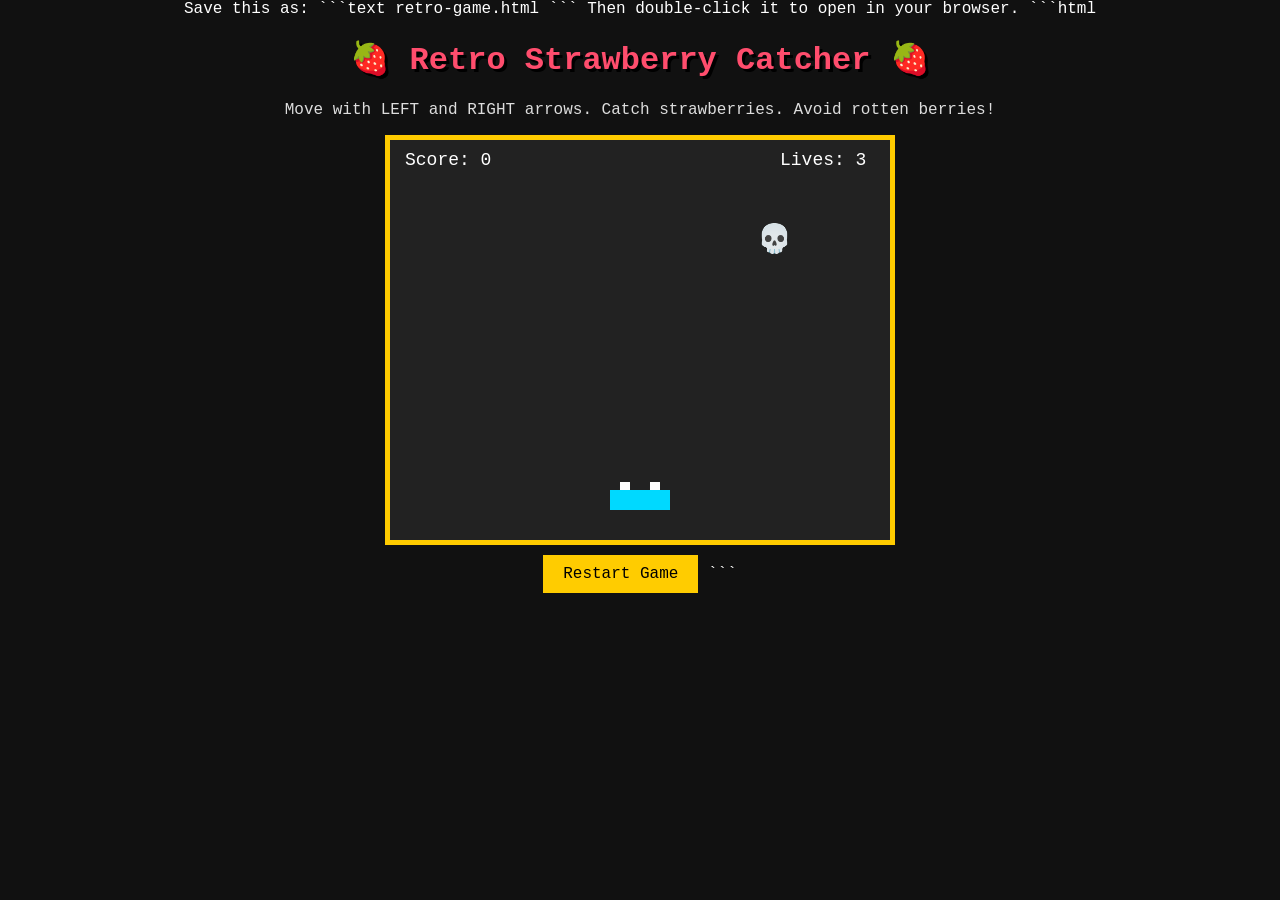
<file: index.html>
Save this as:

```text
retro-game.html
```

Then double-click it to open in your browser.

```html
<!DOCTYPE html>
<html>
<head>
  <title>Retro Strawberry Catcher</title>
  <style>
    body {
      margin: 0;
      background: #111;
      color: white;
      font-family: "Courier New", monospace;
      text-align: center;
    }

    h1 {
      color: #ff4d6d;
      text-shadow: 3px 3px #000;
    }

    canvas {
      background: #222;
      border: 5px solid #ffcc00;
      image-rendering: pixelated;
    }

    p {
      color: #ddd;
    }

    button {
      margin-top: 10px;
      padding: 10px 20px;
      font-family: "Courier New", monospace;
      font-size: 16px;
      background: #ffcc00;
      border: none;
      cursor: pointer;
    }
  </style>
</head>
<body>
  <h1>🍓 Retro Strawberry Catcher 🍓</h1>
  <p>Move with LEFT and RIGHT arrows. Catch strawberries. Avoid rotten berries!</p>

  <canvas id="game" width="500" height="400"></canvas>
  <br>
  <button onclick="restartGame()">Restart Game</button>

  <script>
    const canvas = document.getElementById("game");
    const ctx = canvas.getContext("2d");

    let player;
    let items;
    let score;
    let lives;
    let gameOver;
    let keys;

    function restartGame() {
      player = {
        x: 220,
        y: 350,
        width: 60,
        height: 20,
        speed: 6
      };

      items = [];
      score = 0;
      lives = 3;
      gameOver = false;
      keys = {};

      gameLoop();
    }

    document.addEventListener("keydown", function(event) {
      keys[event.key] = true;
    });

    document.addEventListener("keyup", function(event) {
      keys[event.key] = false;
    });

    function createItem() {
      const isGood = Math.random() > 0.25;

      items.push({
        x: Math.random() * (canvas.width - 30),
        y: -30,
        size: 28,
        speed: 2 + Math.random() * 3,
        good: isGood
      });
    }

    function drawPlayer() {
      ctx.fillStyle = "#00d9ff";
      ctx.fillRect(player.x, player.y, player.width, player.height);

      ctx.fillStyle = "#ffffff";
      ctx.fillRect(player.x + 10, player.y - 8, 10, 8);
      ctx.fillRect(player.x + 40, player.y - 8, 10, 8);
    }

    function drawItem(item) {
      ctx.font = item.size + "px Arial";
      ctx.fillText(item.good ? "🍓" : "💀", item.x, item.y);
    }

    function updatePlayer() {
      if (keys["ArrowLeft"] && player.x > 0) {
        player.x -= player.speed;
      }

      if (keys["ArrowRight"] && player.x < canvas.width - player.width) {
        player.x += player.speed;
      }
    }

    function updateItems() {
      for (let i = items.length - 1; i >= 0; i--) {
        const item = items[i];
        item.y += item.speed;

        const caught =
          item.x < player.x + player.width &&
          item.x + item.size > player.x &&
          item.y < player.y + player.height &&
          item.y + item.size > player.y;

        if (caught) {
          if (item.good) {
            score += 10;
          } else {
            lives -= 1;
          }

          items.splice(i, 1);
        } else if (item.y > canvas.height) {
          if (item.good) {
            lives -= 1;
          }

          items.splice(i, 1);
        }
      }
    }

    function drawScore() {
      ctx.fillStyle = "white";
      ctx.font = "18px Courier New";
      ctx.fillText("Score: " + score, 15, 25);
      ctx.fillText("Lives: " + lives, 390, 25);
    }

    function drawGameOver() {
      ctx.fillStyle = "rgba(0, 0, 0, 0.7)";
      ctx.fillRect(0, 0, canvas.width, canvas.height);

      ctx.fillStyle = "#ffcc00";
      ctx.font = "40px Courier New";
      ctx.fillText("GAME OVER", 120, 180);

      ctx.fillStyle = "white";
      ctx.font = "20px Courier New";
      ctx.fillText("Final Score: " + score, 165, 220);
      ctx.fillText("Click Restart to play again", 110, 260);
    }

    let itemTimer = 0;

    function gameLoop() {
      if (gameOver) return;

      ctx.clearRect(0, 0, canvas.width, canvas.height);

      updatePlayer();
      updateItems();

      itemTimer++;

      if (itemTimer > 35) {
        createItem();
        itemTimer = 0;
      }

      drawPlayer();

      for (let item of items) {
        drawItem(item);
      }

      drawScore();

      if (lives <= 0) {
        gameOver = true;
        drawGameOver();
        return;
      }

      requestAnimationFrame(gameLoop);
    }

    restartGame();
  </script>
</body>
</html>
```
</file>
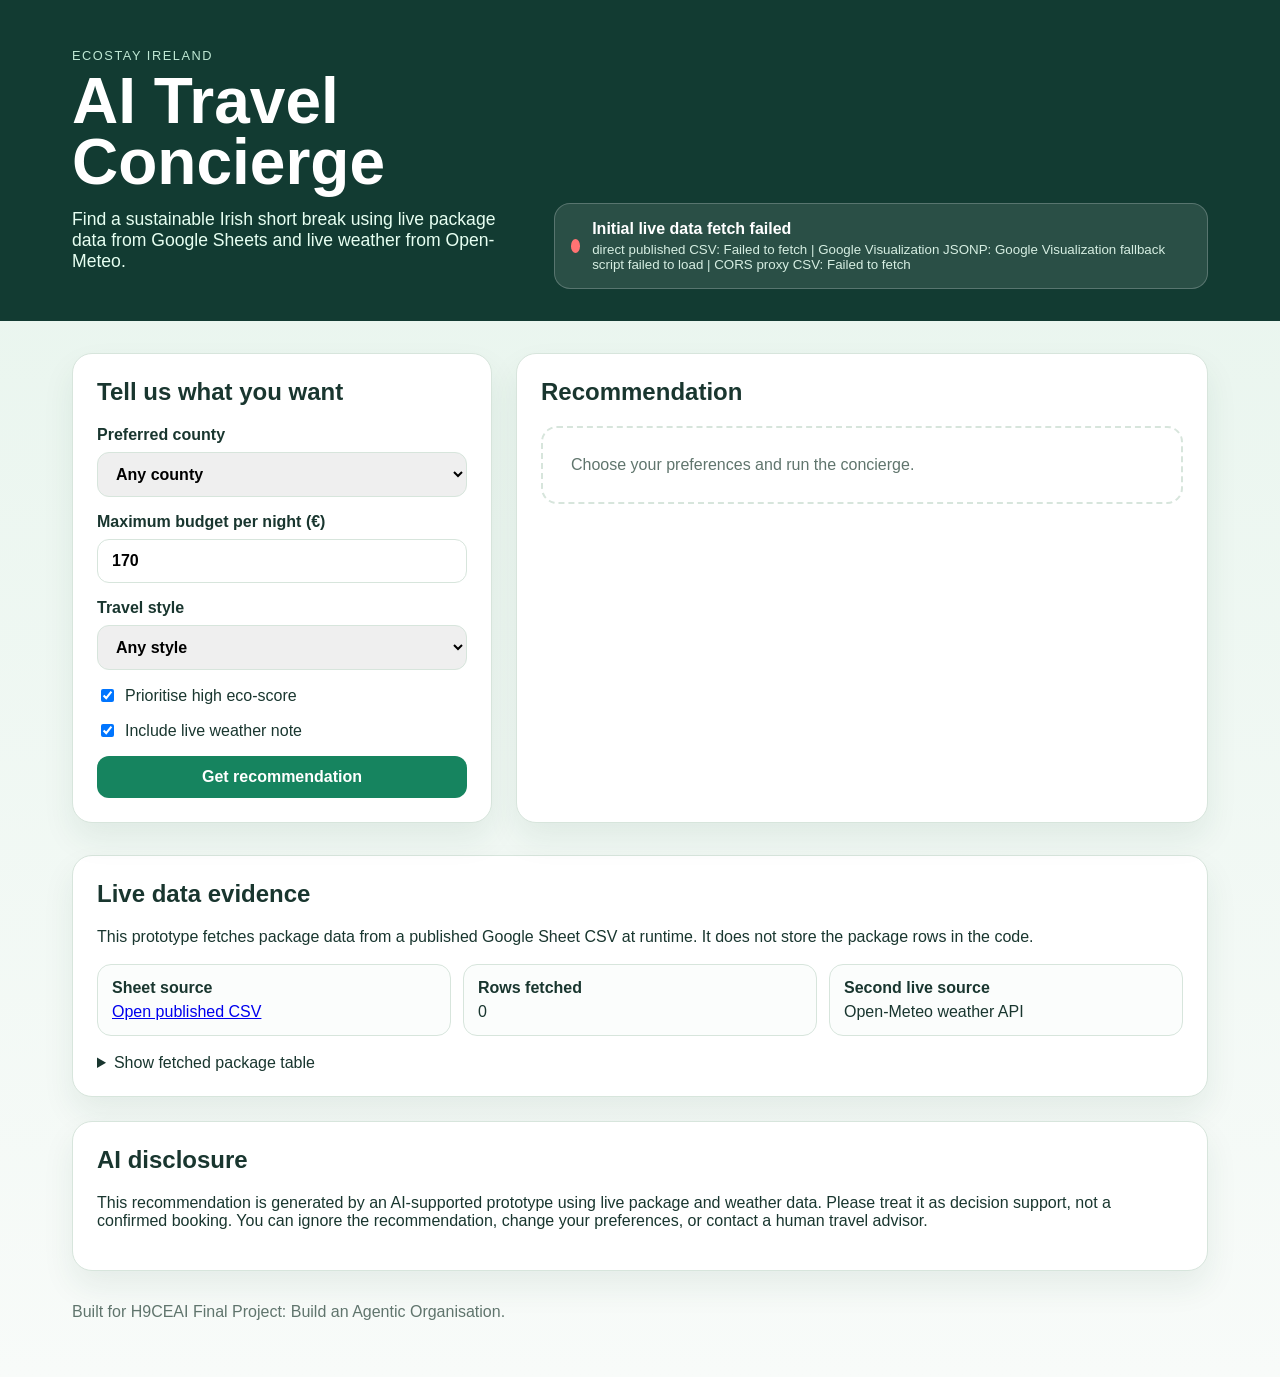
<file: ecostay-agentic-concierge/index.html>
<!doctype html>
<html lang="en">
<head>
  <meta charset="utf-8" />
  <meta name="viewport" content="width=device-width, initial-scale=1" />
  <title>EcoStay Ireland AI Travel Concierge</title>
  <link rel="stylesheet" href="style.css" />
</head>
<body>
  <header class="hero">
    <div>
      <p class="eyebrow">EcoStay Ireland</p>
      <h1>AI Travel Concierge</h1>
      <p class="intro">Find a sustainable Irish short break using live package data from Google Sheets and live weather from Open-Meteo.</p>
    </div>
    <div class="status-card" aria-live="polite">
      <span class="status-dot" id="statusDot"></span>
      <div>
        <strong id="dataStatus">Waiting to fetch live data</strong>
        <small id="lastFetch">No request made yet</small>
      </div>
    </div>
  </header>

  <main class="layout">
    <section class="panel">
      <h2>Tell us what you want</h2>
      <form id="preferenceForm">
        <label>
          Preferred county
          <select id="county">
            <option value="any">Any county</option>
            <option value="Wicklow">Wicklow</option>
            <option value="Clare">Clare</option>
            <option value="Galway">Galway</option>
            <option value="Kerry">Kerry</option>
            <option value="Mayo">Mayo</option>
            <option value="Cork">Cork</option>
          </select>
        </label>

        <label>
          Maximum budget per night (€)
          <input id="budget" type="number" min="80" max="400" step="5" value="170" />
        </label>

        <label>
          Travel style
          <select id="stylePreference">
            <option value="any">Any style</option>
            <option value="hiking">Hiking</option>
            <option value="coastal">Coastal escape</option>
            <option value="budget">Budget travellers</option>
            <option value="premium">Premium nature break</option>
            <option value="quiet">Quiet nature escape</option>
            <option value="food">Food lovers</option>
          </select>
        </label>

        <label class="checkbox-row">
          <input id="ecoPriority" type="checkbox" checked />
          Prioritise high eco-score
        </label>

        <label class="checkbox-row">
          <input id="weatherAware" type="checkbox" checked />
          Include live weather note
        </label>

        <button type="submit">Get recommendation</button>
      </form>
    </section>

    <section class="panel result-panel" id="resultPanel">
      <h2>Recommendation</h2>
      <div id="recommendation" class="placeholder">
        Choose your preferences and run the concierge.
      </div>
    </section>
  </main>

  <section class="panel evidence">
    <h2>Live data evidence</h2>
    <p>This prototype fetches package data from a published Google Sheet CSV at runtime. It does not store the package rows in the code.</p>
    <div class="evidence-grid">
      <div>
        <strong>Sheet source</strong>
        <a id="sheetLink" href="#" target="_blank" rel="noopener">Open published CSV</a>
      </div>
      <div>
        <strong>Rows fetched</strong>
        <span id="rowCount">0</span>
      </div>
      <div>
        <strong>Second live source</strong>
        <span>Open-Meteo weather API</span>
      </div>
    </div>
    <details>
      <summary>Show fetched package table</summary>
      <div id="packageTable" class="table-wrap"></div>
    </details>
  </section>

  <section class="disclosure">
    <h2>AI disclosure</h2>
    <p>This recommendation is generated by an AI-supported prototype using live package and weather data. Please treat it as decision support, not a confirmed booking. You can ignore the recommendation, change your preferences, or contact a human travel advisor.</p>
  </section>

  <footer>
    <p>Built for H9CEAI Final Project: Build an Agentic Organisation.</p>
  </footer>

  <script src="app.js"></script>
</body>
</html>
</file>
<file: ecostay-agentic-concierge/style.css>
:root {
  --bg: #eef7f0;
  --panel: #ffffff;
  --ink: #19362f;
  --muted: #60756d;
  --accent: #16845f;
  --accent-dark: #0f5f46;
  --line: #d7e5dc;
  --warning: #9d5a00;
}

* { box-sizing: border-box; }

body {
  margin: 0;
  font-family: Arial, Helvetica, sans-serif;
  color: var(--ink);
  background: linear-gradient(180deg, #e6f4ec 0%, #f8fbf9 100%);
}

.hero {
  display: flex;
  justify-content: space-between;
  gap: 24px;
  align-items: flex-end;
  padding: 48px min(6vw, 72px) 32px;
  background: #123b32;
  color: white;
}

.eyebrow {
  margin: 0 0 8px;
  letter-spacing: 0.12em;
  text-transform: uppercase;
  font-size: 0.8rem;
  color: #bfe8d4;
}

h1, h2, p { margin-top: 0; }

h1 {
  font-size: clamp(2.2rem, 5vw, 4.2rem);
  line-height: 0.95;
  margin-bottom: 16px;
}

.intro {
  max-width: 680px;
  color: #e7fff2;
  font-size: 1.1rem;
}

.status-card {
  min-width: 260px;
  display: flex;
  gap: 12px;
  align-items: center;
  background: rgba(255,255,255,0.1);
  border: 1px solid rgba(255,255,255,0.22);
  border-radius: 16px;
  padding: 16px;
}

.status-dot {
  width: 14px;
  height: 14px;
  border-radius: 50%;
  background: #f2b84b;
  display: inline-block;
}

.status-dot.ok { background: #5ee08a; }
.status-dot.error { background: #ff7373; }

.status-card small {
  display: block;
  color: #d6eee2;
  margin-top: 4px;
}

.layout {
  display: grid;
  grid-template-columns: minmax(280px, 420px) 1fr;
  gap: 24px;
  padding: 32px min(6vw, 72px);
}

.panel,
.disclosure {
  background: var(--panel);
  border: 1px solid var(--line);
  border-radius: 20px;
  padding: 24px;
  box-shadow: 0 16px 32px rgba(21, 76, 55, 0.08);
}

form {
  display: grid;
  gap: 16px;
}

label {
  display: grid;
  gap: 8px;
  font-weight: 700;
}

input, select, button {
  font: inherit;
  border-radius: 12px;
  border: 1px solid var(--line);
  padding: 12px 14px;
}

.checkbox-row {
  grid-template-columns: auto 1fr;
  align-items: center;
  font-weight: 400;
}

button {
  background: var(--accent);
  color: white;
  font-weight: 700;
  border: none;
  cursor: pointer;
}

button:hover { background: var(--accent-dark); }

.result-panel {
  min-height: 420px;
}

.placeholder {
  color: var(--muted);
  border: 2px dashed var(--line);
  border-radius: 16px;
  padding: 28px;
}

.recommendation-card {
  display: grid;
  gap: 16px;
}

.recommendation-card h3 {
  margin: 0;
  font-size: 1.8rem;
}

.meta {
  display: flex;
  flex-wrap: wrap;
  gap: 10px;
}

.pill {
  background: #e8f5ee;
  border: 1px solid #cce8d9;
  color: var(--accent-dark);
  border-radius: 999px;
  padding: 8px 10px;
  font-weight: 700;
  font-size: 0.92rem;
}

.warning {
  border-left: 4px solid var(--warning);
  background: #fff7ea;
  padding: 12px 14px;
  border-radius: 10px;
}

.evidence {
  margin: 0 min(6vw, 72px) 24px;
}

.evidence-grid {
  display: grid;
  grid-template-columns: repeat(3, minmax(160px, 1fr));
  gap: 12px;
  margin: 18px 0;
}

.evidence-grid div {
  border: 1px solid var(--line);
  border-radius: 14px;
  padding: 14px;
  background: #fbfdfc;
}

.evidence-grid strong {
  display: block;
  margin-bottom: 6px;
}

.table-wrap {
  overflow-x: auto;
  margin-top: 16px;
}

table {
  width: 100%;
  border-collapse: collapse;
  font-size: 0.88rem;
}

th, td {
  border: 1px solid var(--line);
  padding: 8px;
  text-align: left;
  vertical-align: top;
}

th {
  background: #123b32;
  color: white;
}

.disclosure {
  margin: 0 min(6vw, 72px) 32px;
}

footer {
  color: var(--muted);
  padding: 0 min(6vw, 72px) 40px;
}

@media (max-width: 820px) {
  .hero,
  .layout {
    grid-template-columns: 1fr;
    display: grid;
  }

  .status-card { min-width: auto; }
  .evidence-grid { grid-template-columns: 1fr; }
}
</file>
